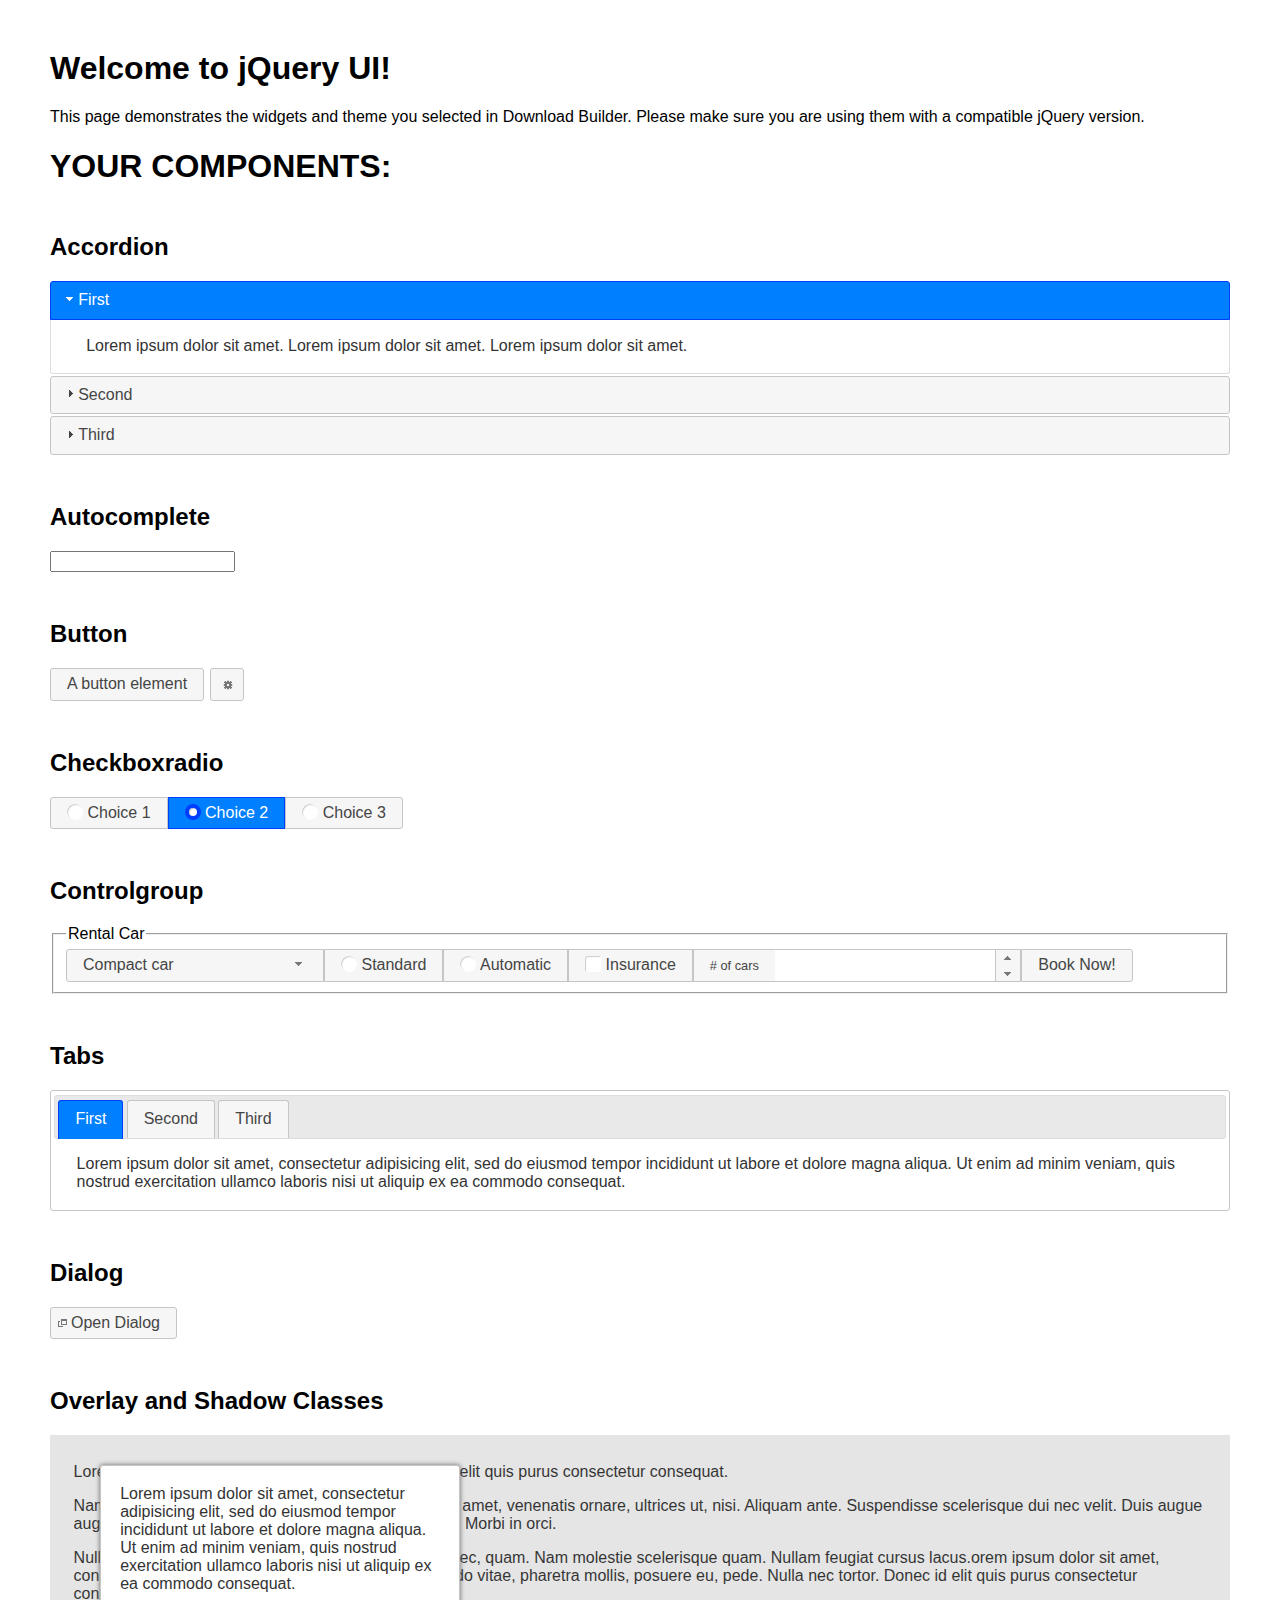
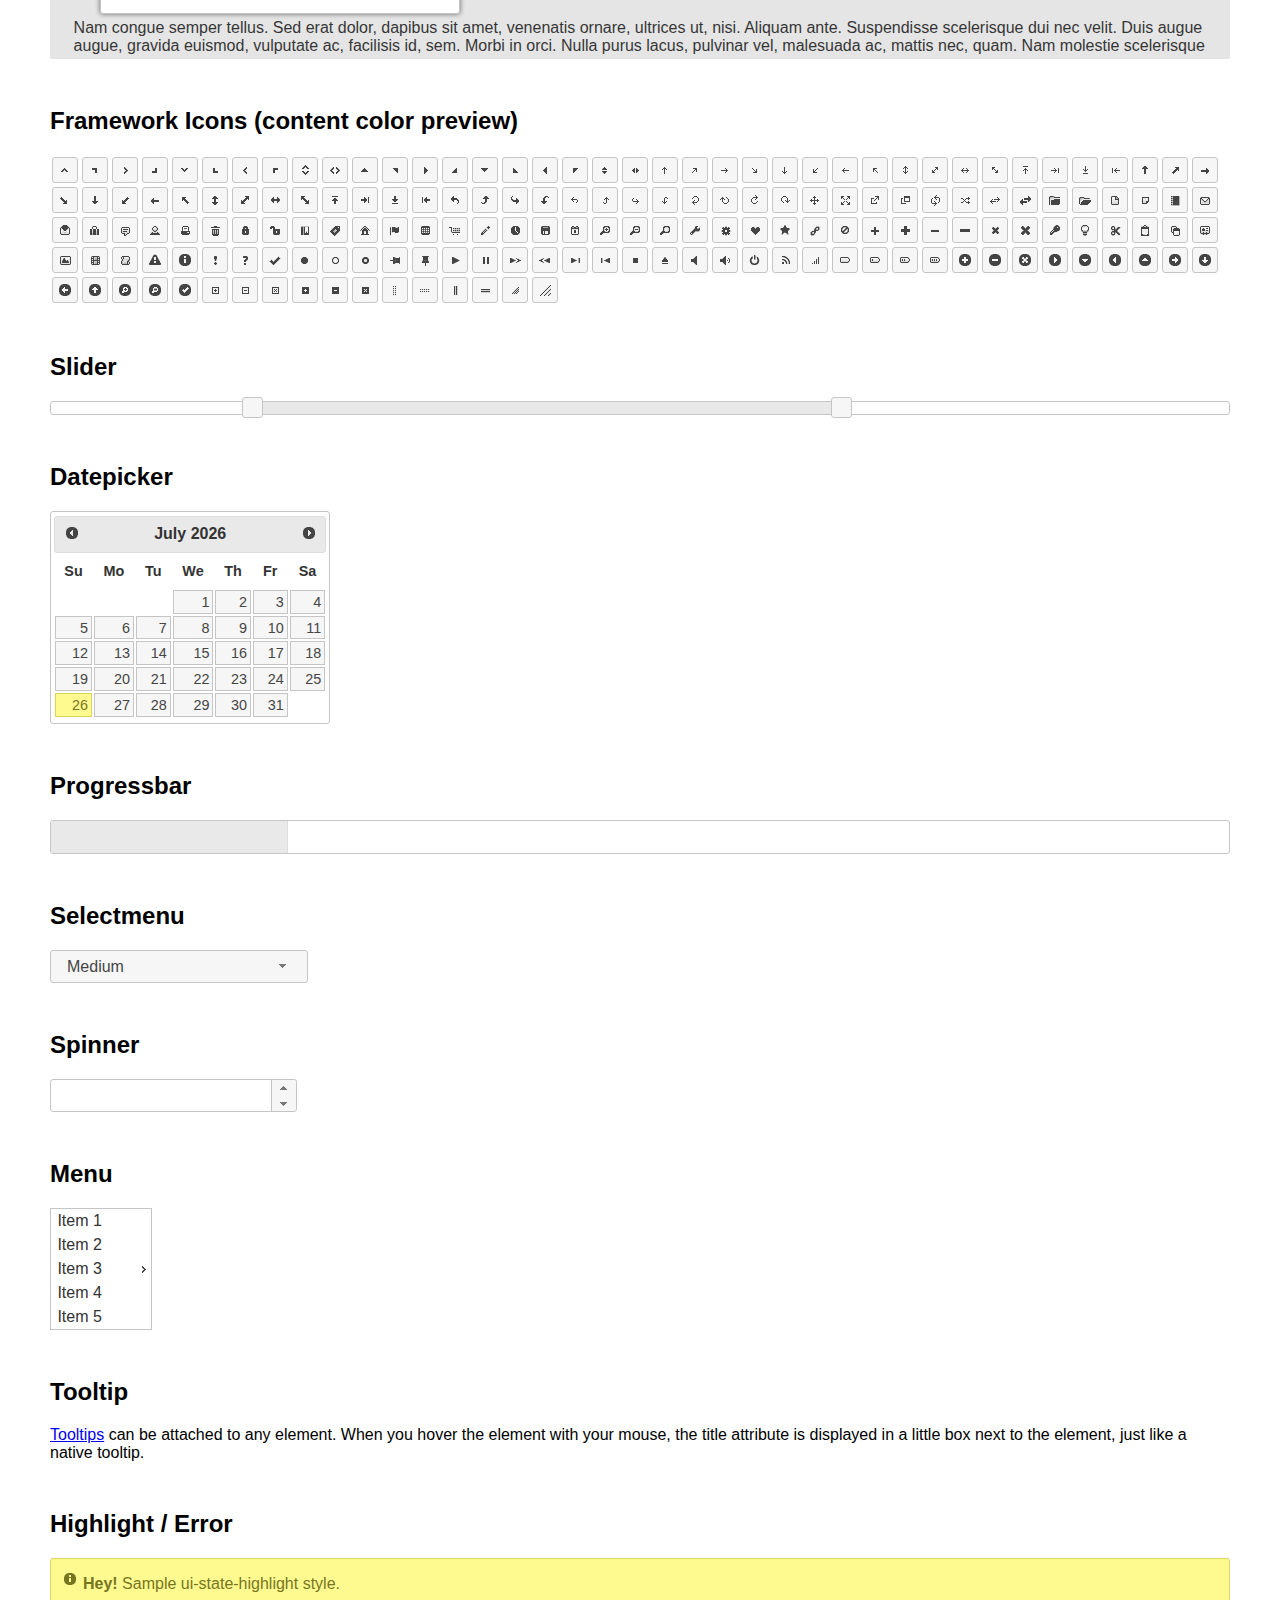
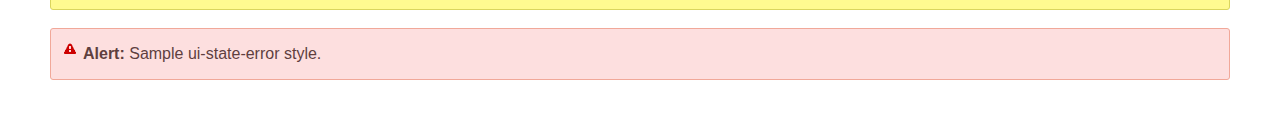
<file: libraries/jquery-ui-1.12.1/index.html>
<!doctype html>
<html lang="us">
<head>
	<meta charset="utf-8">
	<title>jQuery UI Example Page</title>
	<link href="jquery-ui.css" rel="stylesheet">
	<style>
	body{
		font-family: "Trebuchet MS", sans-serif;
		margin: 50px;
	}
	.demoHeaders {
		margin-top: 2em;
	}
	#dialog-link {
		padding: .4em 1em .4em 20px;
		text-decoration: none;
		position: relative;
	}
	#dialog-link span.ui-icon {
		margin: 0 5px 0 0;
		position: absolute;
		left: .2em;
		top: 50%;
		margin-top: -8px;
	}
	#icons {
		margin: 0;
		padding: 0;
	}
	#icons li {
		margin: 2px;
		position: relative;
		padding: 4px 0;
		cursor: pointer;
		float: left;
		list-style: none;
	}
	#icons span.ui-icon {
		float: left;
		margin: 0 4px;
	}
	.fakewindowcontain .ui-widget-overlay {
		position: absolute;
	}
	select {
		width: 200px;
	}
	</style>
</head>
<body>

<h1>Welcome to jQuery UI!</h1>

<div class="ui-widget">
	<p>This page demonstrates the widgets and theme you selected in Download Builder. Please make sure you are using them with a compatible jQuery version.</p>
</div>

<h1>YOUR COMPONENTS:</h1>


<!-- Accordion -->
<h2 class="demoHeaders">Accordion</h2>
<div id="accordion">
	<h3>First</h3>
	<div>Lorem ipsum dolor sit amet. Lorem ipsum dolor sit amet. Lorem ipsum dolor sit amet.</div>
	<h3>Second</h3>
	<div>Phasellus mattis tincidunt nibh.</div>
	<h3>Third</h3>
	<div>Nam dui erat, auctor a, dignissim quis.</div>
</div>



<!-- Autocomplete -->
<h2 class="demoHeaders">Autocomplete</h2>
<div>
	<input id="autocomplete" title="type &quot;a&quot;">
</div>



<!-- Button -->
<h2 class="demoHeaders">Button</h2>
<button id="button">A button element</button>
<button id="button-icon">An icon-only button</button>



<!-- Checkboxradio -->
<h2 class="demoHeaders">Checkboxradio</h2>
<form style="margin-top: 1em;">
	<div id="radioset">
		<input type="radio" id="radio1" name="radio"><label for="radio1">Choice 1</label>
		<input type="radio" id="radio2" name="radio" checked="checked"><label for="radio2">Choice 2</label>
		<input type="radio" id="radio3" name="radio"><label for="radio3">Choice 3</label>
	</div>
</form>



<!-- Controlgroup -->
<h2 class="demoHeaders">Controlgroup</h2>
<fieldset>
	<legend>Rental Car</legend>
	<div id="controlgroup">
		<select id="car-type">
			<option>Compact car</option>
			<option>Midsize car</option>
			<option>Full size car</option>
			<option>SUV</option>
			<option>Luxury</option>
			<option>Truck</option>
			<option>Van</option>
		</select>
		<label for="transmission-standard">Standard</label>
		<input type="radio" name="transmission" id="transmission-standard">
		<label for="transmission-automatic">Automatic</label>
		<input type="radio" name="transmission" id="transmission-automatic">
		<label for="insurance">Insurance</label>
		<input type="checkbox" name="insurance" id="insurance">
		<label for="horizontal-spinner" class="ui-controlgroup-label"># of cars</label>
		<input id="horizontal-spinner" class="ui-spinner-input">
		<button>Book Now!</button>
	</div>
</fieldset>



<!-- Tabs -->
<h2 class="demoHeaders">Tabs</h2>
<div id="tabs">
	<ul>
		<li><a href="#tabs-1">First</a></li>
		<li><a href="#tabs-2">Second</a></li>
		<li><a href="#tabs-3">Third</a></li>
	</ul>
	<div id="tabs-1">Lorem ipsum dolor sit amet, consectetur adipisicing elit, sed do eiusmod tempor incididunt ut labore et dolore magna aliqua. Ut enim ad minim veniam, quis nostrud exercitation ullamco laboris nisi ut aliquip ex ea commodo consequat.</div>
	<div id="tabs-2">Phasellus mattis tincidunt nibh. Cras orci urna, blandit id, pretium vel, aliquet ornare, felis. Maecenas scelerisque sem non nisl. Fusce sed lorem in enim dictum bibendum.</div>
	<div id="tabs-3">Nam dui erat, auctor a, dignissim quis, sollicitudin eu, felis. Pellentesque nisi urna, interdum eget, sagittis et, consequat vestibulum, lacus. Mauris porttitor ullamcorper augue.</div>
</div>



<h2 class="demoHeaders">Dialog</h2>
<p>
	<button id="dialog-link" class="ui-button ui-corner-all ui-widget">
		<span class="ui-icon ui-icon-newwin"></span>Open Dialog
	</button>
</p>

<h2 class="demoHeaders">Overlay and Shadow Classes</h2>
<div style="position: relative; width: 96%; height: 200px; padding:1% 2%; overflow:hidden;" class="fakewindowcontain">
	<p>Lorem ipsum dolor sit amet,  Nulla nec tortor. Donec id elit quis purus consectetur consequat. </p><p>Nam congue semper tellus. Sed erat dolor, dapibus sit amet, venenatis ornare, ultrices ut, nisi. Aliquam ante. Suspendisse scelerisque dui nec velit. Duis augue augue, gravida euismod, vulputate ac, facilisis id, sem. Morbi in orci. </p><p>Nulla purus lacus, pulvinar vel, malesuada ac, mattis nec, quam. Nam molestie scelerisque quam. Nullam feugiat cursus lacus.orem ipsum dolor sit amet, consectetur adipiscing elit. Donec libero risus, commodo vitae, pharetra mollis, posuere eu, pede. Nulla nec tortor. Donec id elit quis purus consectetur consequat. </p><p>Nam congue semper tellus. Sed erat dolor, dapibus sit amet, venenatis ornare, ultrices ut, nisi. Aliquam ante. Suspendisse scelerisque dui nec velit. Duis augue augue, gravida euismod, vulputate ac, facilisis id, sem. Morbi in orci. Nulla purus lacus, pulvinar vel, malesuada ac, mattis nec, quam. Nam molestie scelerisque quam. </p><p>Nullam feugiat cursus lacus.orem ipsum dolor sit amet, consectetur adipiscing elit. Donec libero risus, commodo vitae, pharetra mollis, posuere eu, pede. Nulla nec tortor. Donec id elit quis purus consectetur consequat. Nam congue semper tellus. Sed erat dolor, dapibus sit amet, venenatis ornare, ultrices ut, nisi. Aliquam ante. </p><p>Suspendisse scelerisque dui nec velit. Duis augue augue, gravida euismod, vulputate ac, facilisis id, sem. Morbi in orci. Nulla purus lacus, pulvinar vel, malesuada ac, mattis nec, quam. Nam molestie scelerisque quam. Nullam feugiat cursus lacus.orem ipsum dolor sit amet, consectetur adipiscing elit. Donec libero risus, commodo vitae, pharetra mollis, posuere eu, pede. Nulla nec tortor. Donec id elit quis purus consectetur consequat. Nam congue semper tellus. Sed erat dolor, dapibus sit amet, venenatis ornare, ultrices ut, nisi. </p>

	<!-- ui-dialog -->
	<div class="ui-widget-overlay ui-front"></div>
	<div style="position: absolute; width: 320px; left: 50px; top: 30px; padding: 1.2em" class="ui-widget ui-front ui-widget-content ui-corner-all ui-widget-shadow">
		Lorem ipsum dolor sit amet, consectetur adipisicing elit, sed do eiusmod tempor incididunt ut labore et dolore magna aliqua. Ut enim ad minim veniam, quis nostrud exercitation ullamco laboris nisi ut aliquip ex ea commodo consequat.
	</div>

</div>

<!-- ui-dialog -->
<div id="dialog" title="Dialog Title">
	<p>Lorem ipsum dolor sit amet, consectetur adipisicing elit, sed do eiusmod tempor incididunt ut labore et dolore magna aliqua. Ut enim ad minim veniam, quis nostrud exercitation ullamco laboris nisi ut aliquip ex ea commodo consequat.</p>
</div>



<h2 class="demoHeaders">Framework Icons (content color preview)</h2>
<ul id="icons" class="ui-widget ui-helper-clearfix">
	<li class="ui-state-default ui-corner-all" title=".ui-icon-caret-1-n"><span class="ui-icon ui-icon-caret-1-n"></span></li>
	<li class="ui-state-default ui-corner-all" title=".ui-icon-caret-1-ne"><span class="ui-icon ui-icon-caret-1-ne"></span></li>
	<li class="ui-state-default ui-corner-all" title=".ui-icon-caret-1-e"><span class="ui-icon ui-icon-caret-1-e"></span></li>
	<li class="ui-state-default ui-corner-all" title=".ui-icon-caret-1-se"><span class="ui-icon ui-icon-caret-1-se"></span></li>
	<li class="ui-state-default ui-corner-all" title=".ui-icon-caret-1-s"><span class="ui-icon ui-icon-caret-1-s"></span></li>
	<li class="ui-state-default ui-corner-all" title=".ui-icon-caret-1-sw"><span class="ui-icon ui-icon-caret-1-sw"></span></li>
	<li class="ui-state-default ui-corner-all" title=".ui-icon-caret-1-w"><span class="ui-icon ui-icon-caret-1-w"></span></li>
	<li class="ui-state-default ui-corner-all" title=".ui-icon-caret-1-nw"><span class="ui-icon ui-icon-caret-1-nw"></span></li>
	<li class="ui-state-default ui-corner-all" title=".ui-icon-caret-2-n-s"><span class="ui-icon ui-icon-caret-2-n-s"></span></li>
	<li class="ui-state-default ui-corner-all" title=".ui-icon-caret-2-e-w"><span class="ui-icon ui-icon-caret-2-e-w"></span></li>
	<li class="ui-state-default ui-corner-all" title=".ui-icon-triangle-1-n"><span class="ui-icon ui-icon-triangle-1-n"></span></li>
	<li class="ui-state-default ui-corner-all" title=".ui-icon-triangle-1-ne"><span class="ui-icon ui-icon-triangle-1-ne"></span></li>
	<li class="ui-state-default ui-corner-all" title=".ui-icon-triangle-1-e"><span class="ui-icon ui-icon-triangle-1-e"></span></li>
	<li class="ui-state-default ui-corner-all" title=".ui-icon-triangle-1-se"><span class="ui-icon ui-icon-triangle-1-se"></span></li>
	<li class="ui-state-default ui-corner-all" title=".ui-icon-triangle-1-s"><span class="ui-icon ui-icon-triangle-1-s"></span></li>
	<li class="ui-state-default ui-corner-all" title=".ui-icon-triangle-1-sw"><span class="ui-icon ui-icon-triangle-1-sw"></span></li>
	<li class="ui-state-default ui-corner-all" title=".ui-icon-triangle-1-w"><span class="ui-icon ui-icon-triangle-1-w"></span></li>
	<li class="ui-state-default ui-corner-all" title=".ui-icon-triangle-1-nw"><span class="ui-icon ui-icon-triangle-1-nw"></span></li>
	<li class="ui-state-default ui-corner-all" title=".ui-icon-triangle-2-n-s"><span class="ui-icon ui-icon-triangle-2-n-s"></span></li>
	<li class="ui-state-default ui-corner-all" title=".ui-icon-triangle-2-e-w"><span class="ui-icon ui-icon-triangle-2-e-w"></span></li>
	<li class="ui-state-default ui-corner-all" title=".ui-icon-arrow-1-n"><span class="ui-icon ui-icon-arrow-1-n"></span></li>
	<li class="ui-state-default ui-corner-all" title=".ui-icon-arrow-1-ne"><span class="ui-icon ui-icon-arrow-1-ne"></span></li>
	<li class="ui-state-default ui-corner-all" title=".ui-icon-arrow-1-e"><span class="ui-icon ui-icon-arrow-1-e"></span></li>
	<li class="ui-state-default ui-corner-all" title=".ui-icon-arrow-1-se"><span class="ui-icon ui-icon-arrow-1-se"></span></li>
	<li class="ui-state-default ui-corner-all" title=".ui-icon-arrow-1-s"><span class="ui-icon ui-icon-arrow-1-s"></span></li>
	<li class="ui-state-default ui-corner-all" title=".ui-icon-arrow-1-sw"><span class="ui-icon ui-icon-arrow-1-sw"></span></li>
	<li class="ui-state-default ui-corner-all" title=".ui-icon-arrow-1-w"><span class="ui-icon ui-icon-arrow-1-w"></span></li>
	<li class="ui-state-default ui-corner-all" title=".ui-icon-arrow-1-nw"><span class="ui-icon ui-icon-arrow-1-nw"></span></li>
	<li class="ui-state-default ui-corner-all" title=".ui-icon-arrow-2-n-s"><span class="ui-icon ui-icon-arrow-2-n-s"></span></li>
	<li class="ui-state-default ui-corner-all" title=".ui-icon-arrow-2-ne-sw"><span class="ui-icon ui-icon-arrow-2-ne-sw"></span></li>
	<li class="ui-state-default ui-corner-all" title=".ui-icon-arrow-2-e-w"><span class="ui-icon ui-icon-arrow-2-e-w"></span></li>
	<li class="ui-state-default ui-corner-all" title=".ui-icon-arrow-2-se-nw"><span class="ui-icon ui-icon-arrow-2-se-nw"></span></li>
	<li class="ui-state-default ui-corner-all" title=".ui-icon-arrowstop-1-n"><span class="ui-icon ui-icon-arrowstop-1-n"></span></li>
	<li class="ui-state-default ui-corner-all" title=".ui-icon-arrowstop-1-e"><span class="ui-icon ui-icon-arrowstop-1-e"></span></li>
	<li class="ui-state-default ui-corner-all" title=".ui-icon-arrowstop-1-s"><span class="ui-icon ui-icon-arrowstop-1-s"></span></li>
	<li class="ui-state-default ui-corner-all" title=".ui-icon-arrowstop-1-w"><span class="ui-icon ui-icon-arrowstop-1-w"></span></li>
	<li class="ui-state-default ui-corner-all" title=".ui-icon-arrowthick-1-n"><span class="ui-icon ui-icon-arrowthick-1-n"></span></li>
	<li class="ui-state-default ui-corner-all" title=".ui-icon-arrowthick-1-ne"><span class="ui-icon ui-icon-arrowthick-1-ne"></span></li>
	<li class="ui-state-default ui-corner-all" title=".ui-icon-arrowthick-1-e"><span class="ui-icon ui-icon-arrowthick-1-e"></span></li>
	<li class="ui-state-default ui-corner-all" title=".ui-icon-arrowthick-1-se"><span class="ui-icon ui-icon-arrowthick-1-se"></span></li>
	<li class="ui-state-default ui-corner-all" title=".ui-icon-arrowthick-1-s"><span class="ui-icon ui-icon-arrowthick-1-s"></span></li>
	<li class="ui-state-default ui-corner-all" title=".ui-icon-arrowthick-1-sw"><span class="ui-icon ui-icon-arrowthick-1-sw"></span></li>
	<li class="ui-state-default ui-corner-all" title=".ui-icon-arrowthick-1-w"><span class="ui-icon ui-icon-arrowthick-1-w"></span></li>
	<li class="ui-state-default ui-corner-all" title=".ui-icon-arrowthick-1-nw"><span class="ui-icon ui-icon-arrowthick-1-nw"></span></li>
	<li class="ui-state-default ui-corner-all" title=".ui-icon-arrowthick-2-n-s"><span class="ui-icon ui-icon-arrowthick-2-n-s"></span></li>
	<li class="ui-state-default ui-corner-all" title=".ui-icon-arrowthick-2-ne-sw"><span class="ui-icon ui-icon-arrowthick-2-ne-sw"></span></li>
	<li class="ui-state-default ui-corner-all" title=".ui-icon-arrowthick-2-e-w"><span class="ui-icon ui-icon-arrowthick-2-e-w"></span></li>
	<li class="ui-state-default ui-corner-all" title=".ui-icon-arrowthick-2-se-nw"><span class="ui-icon ui-icon-arrowthick-2-se-nw"></span></li>
	<li class="ui-state-default ui-corner-all" title=".ui-icon-arrowthickstop-1-n"><span class="ui-icon ui-icon-arrowthickstop-1-n"></span></li>
	<li class="ui-state-default ui-corner-all" title=".ui-icon-arrowthickstop-1-e"><span class="ui-icon ui-icon-arrowthickstop-1-e"></span></li>
	<li class="ui-state-default ui-corner-all" title=".ui-icon-arrowthickstop-1-s"><span class="ui-icon ui-icon-arrowthickstop-1-s"></span></li>
	<li class="ui-state-default ui-corner-all" title=".ui-icon-arrowthickstop-1-w"><span class="ui-icon ui-icon-arrowthickstop-1-w"></span></li>
	<li class="ui-state-default ui-corner-all" title=".ui-icon-arrowreturnthick-1-w"><span class="ui-icon ui-icon-arrowreturnthick-1-w"></span></li>
	<li class="ui-state-default ui-corner-all" title=".ui-icon-arrowreturnthick-1-n"><span class="ui-icon ui-icon-arrowreturnthick-1-n"></span></li>
	<li class="ui-state-default ui-corner-all" title=".ui-icon-arrowreturnthick-1-e"><span class="ui-icon ui-icon-arrowreturnthick-1-e"></span></li>
	<li class="ui-state-default ui-corner-all" title=".ui-icon-arrowreturnthick-1-s"><span class="ui-icon ui-icon-arrowreturnthick-1-s"></span></li>
	<li class="ui-state-default ui-corner-all" title=".ui-icon-arrowreturn-1-w"><span class="ui-icon ui-icon-arrowreturn-1-w"></span></li>
	<li class="ui-state-default ui-corner-all" title=".ui-icon-arrowreturn-1-n"><span class="ui-icon ui-icon-arrowreturn-1-n"></span></li>
	<li class="ui-state-default ui-corner-all" title=".ui-icon-arrowreturn-1-e"><span class="ui-icon ui-icon-arrowreturn-1-e"></span></li>
	<li class="ui-state-default ui-corner-all" title=".ui-icon-arrowreturn-1-s"><span class="ui-icon ui-icon-arrowreturn-1-s"></span></li>
	<li class="ui-state-default ui-corner-all" title=".ui-icon-arrowrefresh-1-w"><span class="ui-icon ui-icon-arrowrefresh-1-w"></span></li>
	<li class="ui-state-default ui-corner-all" title=".ui-icon-arrowrefresh-1-n"><span class="ui-icon ui-icon-arrowrefresh-1-n"></span></li>
	<li class="ui-state-default ui-corner-all" title=".ui-icon-arrowrefresh-1-e"><span class="ui-icon ui-icon-arrowrefresh-1-e"></span></li>
	<li class="ui-state-default ui-corner-all" title=".ui-icon-arrowrefresh-1-s"><span class="ui-icon ui-icon-arrowrefresh-1-s"></span></li>
	<li class="ui-state-default ui-corner-all" title=".ui-icon-arrow-4"><span class="ui-icon ui-icon-arrow-4"></span></li>
	<li class="ui-state-default ui-corner-all" title=".ui-icon-arrow-4-diag"><span class="ui-icon ui-icon-arrow-4-diag"></span></li>
	<li class="ui-state-default ui-corner-all" title=".ui-icon-extlink"><span class="ui-icon ui-icon-extlink"></span></li>
	<li class="ui-state-default ui-corner-all" title=".ui-icon-newwin"><span class="ui-icon ui-icon-newwin"></span></li>
	<li class="ui-state-default ui-corner-all" title=".ui-icon-refresh"><span class="ui-icon ui-icon-refresh"></span></li>
	<li class="ui-state-default ui-corner-all" title=".ui-icon-shuffle"><span class="ui-icon ui-icon-shuffle"></span></li>
	<li class="ui-state-default ui-corner-all" title=".ui-icon-transfer-e-w"><span class="ui-icon ui-icon-transfer-e-w"></span></li>
	<li class="ui-state-default ui-corner-all" title=".ui-icon-transferthick-e-w"><span class="ui-icon ui-icon-transferthick-e-w"></span></li>
	<li class="ui-state-default ui-corner-all" title=".ui-icon-folder-collapsed"><span class="ui-icon ui-icon-folder-collapsed"></span></li>
	<li class="ui-state-default ui-corner-all" title=".ui-icon-folder-open"><span class="ui-icon ui-icon-folder-open"></span></li>
	<li class="ui-state-default ui-corner-all" title=".ui-icon-document"><span class="ui-icon ui-icon-document"></span></li>
	<li class="ui-state-default ui-corner-all" title=".ui-icon-document-b"><span class="ui-icon ui-icon-document-b"></span></li>
	<li class="ui-state-default ui-corner-all" title=".ui-icon-note"><span class="ui-icon ui-icon-note"></span></li>
	<li class="ui-state-default ui-corner-all" title=".ui-icon-mail-closed"><span class="ui-icon ui-icon-mail-closed"></span></li>
	<li class="ui-state-default ui-corner-all" title=".ui-icon-mail-open"><span class="ui-icon ui-icon-mail-open"></span></li>
	<li class="ui-state-default ui-corner-all" title=".ui-icon-suitcase"><span class="ui-icon ui-icon-suitcase"></span></li>
	<li class="ui-state-default ui-corner-all" title=".ui-icon-comment"><span class="ui-icon ui-icon-comment"></span></li>
	<li class="ui-state-default ui-corner-all" title=".ui-icon-person"><span class="ui-icon ui-icon-person"></span></li>
	<li class="ui-state-default ui-corner-all" title=".ui-icon-print"><span class="ui-icon ui-icon-print"></span></li>
	<li class="ui-state-default ui-corner-all" title=".ui-icon-trash"><span class="ui-icon ui-icon-trash"></span></li>
	<li class="ui-state-default ui-corner-all" title=".ui-icon-locked"><span class="ui-icon ui-icon-locked"></span></li>
	<li class="ui-state-default ui-corner-all" title=".ui-icon-unlocked"><span class="ui-icon ui-icon-unlocked"></span></li>
	<li class="ui-state-default ui-corner-all" title=".ui-icon-bookmark"><span class="ui-icon ui-icon-bookmark"></span></li>
	<li class="ui-state-default ui-corner-all" title=".ui-icon-tag"><span class="ui-icon ui-icon-tag"></span></li>
	<li class="ui-state-default ui-corner-all" title=".ui-icon-home"><span class="ui-icon ui-icon-home"></span></li>
	<li class="ui-state-default ui-corner-all" title=".ui-icon-flag"><span class="ui-icon ui-icon-flag"></span></li>
	<li class="ui-state-default ui-corner-all" title=".ui-icon-calculator"><span class="ui-icon ui-icon-calculator"></span></li>
	<li class="ui-state-default ui-corner-all" title=".ui-icon-cart"><span class="ui-icon ui-icon-cart"></span></li>
	<li class="ui-state-default ui-corner-all" title=".ui-icon-pencil"><span class="ui-icon ui-icon-pencil"></span></li>
	<li class="ui-state-default ui-corner-all" title=".ui-icon-clock"><span class="ui-icon ui-icon-clock"></span></li>
	<li class="ui-state-default ui-corner-all" title=".ui-icon-disk"><span class="ui-icon ui-icon-disk"></span></li>
	<li class="ui-state-default ui-corner-all" title=".ui-icon-calendar"><span class="ui-icon ui-icon-calendar"></span></li>
	<li class="ui-state-default ui-corner-all" title=".ui-icon-zoomin"><span class="ui-icon ui-icon-zoomin"></span></li>
	<li class="ui-state-default ui-corner-all" title=".ui-icon-zoomout"><span class="ui-icon ui-icon-zoomout"></span></li>
	<li class="ui-state-default ui-corner-all" title=".ui-icon-search"><span class="ui-icon ui-icon-search"></span></li>
	<li class="ui-state-default ui-corner-all" title=".ui-icon-wrench"><span class="ui-icon ui-icon-wrench"></span></li>
	<li class="ui-state-default ui-corner-all" title=".ui-icon-gear"><span class="ui-icon ui-icon-gear"></span></li>
	<li class="ui-state-default ui-corner-all" title=".ui-icon-heart"><span class="ui-icon ui-icon-heart"></span></li>
	<li class="ui-state-default ui-corner-all" title=".ui-icon-star"><span class="ui-icon ui-icon-star"></span></li>
	<li class="ui-state-default ui-corner-all" title=".ui-icon-link"><span class="ui-icon ui-icon-link"></span></li>
	<li class="ui-state-default ui-corner-all" title=".ui-icon-cancel"><span class="ui-icon ui-icon-cancel"></span></li>
	<li class="ui-state-default ui-corner-all" title=".ui-icon-plus"><span class="ui-icon ui-icon-plus"></span></li>
	<li class="ui-state-default ui-corner-all" title=".ui-icon-plusthick"><span class="ui-icon ui-icon-plusthick"></span></li>
	<li class="ui-state-default ui-corner-all" title=".ui-icon-minus"><span class="ui-icon ui-icon-minus"></span></li>
	<li class="ui-state-default ui-corner-all" title=".ui-icon-minusthick"><span class="ui-icon ui-icon-minusthick"></span></li>
	<li class="ui-state-default ui-corner-all" title=".ui-icon-close"><span class="ui-icon ui-icon-close"></span></li>
	<li class="ui-state-default ui-corner-all" title=".ui-icon-closethick"><span class="ui-icon ui-icon-closethick"></span></li>
	<li class="ui-state-default ui-corner-all" title=".ui-icon-key"><span class="ui-icon ui-icon-key"></span></li>
	<li class="ui-state-default ui-corner-all" title=".ui-icon-lightbulb"><span class="ui-icon ui-icon-lightbulb"></span></li>
	<li class="ui-state-default ui-corner-all" title=".ui-icon-scissors"><span class="ui-icon ui-icon-scissors"></span></li>
	<li class="ui-state-default ui-corner-all" title=".ui-icon-clipboard"><span class="ui-icon ui-icon-clipboard"></span></li>
	<li class="ui-state-default ui-corner-all" title=".ui-icon-copy"><span class="ui-icon ui-icon-copy"></span></li>
	<li class="ui-state-default ui-corner-all" title=".ui-icon-contact"><span class="ui-icon ui-icon-contact"></span></li>
	<li class="ui-state-default ui-corner-all" title=".ui-icon-image"><span class="ui-icon ui-icon-image"></span></li>
	<li class="ui-state-default ui-corner-all" title=".ui-icon-video"><span class="ui-icon ui-icon-video"></span></li>
	<li class="ui-state-default ui-corner-all" title=".ui-icon-script"><span class="ui-icon ui-icon-script"></span></li>
	<li class="ui-state-default ui-corner-all" title=".ui-icon-alert"><span class="ui-icon ui-icon-alert"></span></li>
	<li class="ui-state-default ui-corner-all" title=".ui-icon-info"><span class="ui-icon ui-icon-info"></span></li>
	<li class="ui-state-default ui-corner-all" title=".ui-icon-notice"><span class="ui-icon ui-icon-notice"></span></li>
	<li class="ui-state-default ui-corner-all" title=".ui-icon-help"><span class="ui-icon ui-icon-help"></span></li>
	<li class="ui-state-default ui-corner-all" title=".ui-icon-check"><span class="ui-icon ui-icon-check"></span></li>
	<li class="ui-state-default ui-corner-all" title=".ui-icon-bullet"><span class="ui-icon ui-icon-bullet"></span></li>
	<li class="ui-state-default ui-corner-all" title=".ui-icon-radio-off"><span class="ui-icon ui-icon-radio-off"></span></li>
	<li class="ui-state-default ui-corner-all" title=".ui-icon-radio-on"><span class="ui-icon ui-icon-radio-on"></span></li>
	<li class="ui-state-default ui-corner-all" title=".ui-icon-pin-w"><span class="ui-icon ui-icon-pin-w"></span></li>
	<li class="ui-state-default ui-corner-all" title=".ui-icon-pin-s"><span class="ui-icon ui-icon-pin-s"></span></li>
	<li class="ui-state-default ui-corner-all" title=".ui-icon-play"><span class="ui-icon ui-icon-play"></span></li>
	<li class="ui-state-default ui-corner-all" title=".ui-icon-pause"><span class="ui-icon ui-icon-pause"></span></li>
	<li class="ui-state-default ui-corner-all" title=".ui-icon-seek-next"><span class="ui-icon ui-icon-seek-next"></span></li>
	<li class="ui-state-default ui-corner-all" title=".ui-icon-seek-prev"><span class="ui-icon ui-icon-seek-prev"></span></li>
	<li class="ui-state-default ui-corner-all" title=".ui-icon-seek-end"><span class="ui-icon ui-icon-seek-end"></span></li>
	<li class="ui-state-default ui-corner-all" title=".ui-icon-seek-first"><span class="ui-icon ui-icon-seek-first"></span></li>
	<li class="ui-state-default ui-corner-all" title=".ui-icon-stop"><span class="ui-icon ui-icon-stop"></span></li>
	<li class="ui-state-default ui-corner-all" title=".ui-icon-eject"><span class="ui-icon ui-icon-eject"></span></li>
	<li class="ui-state-default ui-corner-all" title=".ui-icon-volume-off"><span class="ui-icon ui-icon-volume-off"></span></li>
	<li class="ui-state-default ui-corner-all" title=".ui-icon-volume-on"><span class="ui-icon ui-icon-volume-on"></span></li>
	<li class="ui-state-default ui-corner-all" title=".ui-icon-power"><span class="ui-icon ui-icon-power"></span></li>
	<li class="ui-state-default ui-corner-all" title=".ui-icon-signal-diag"><span class="ui-icon ui-icon-signal-diag"></span></li>
	<li class="ui-state-default ui-corner-all" title=".ui-icon-signal"><span class="ui-icon ui-icon-signal"></span></li>
	<li class="ui-state-default ui-corner-all" title=".ui-icon-battery-0"><span class="ui-icon ui-icon-battery-0"></span></li>
	<li class="ui-state-default ui-corner-all" title=".ui-icon-battery-1"><span class="ui-icon ui-icon-battery-1"></span></li>
	<li class="ui-state-default ui-corner-all" title=".ui-icon-battery-2"><span class="ui-icon ui-icon-battery-2"></span></li>
	<li class="ui-state-default ui-corner-all" title=".ui-icon-battery-3"><span class="ui-icon ui-icon-battery-3"></span></li>
	<li class="ui-state-default ui-corner-all" title=".ui-icon-circle-plus"><span class="ui-icon ui-icon-circle-plus"></span></li>
	<li class="ui-state-default ui-corner-all" title=".ui-icon-circle-minus"><span class="ui-icon ui-icon-circle-minus"></span></li>
	<li class="ui-state-default ui-corner-all" title=".ui-icon-circle-close"><span class="ui-icon ui-icon-circle-close"></span></li>
	<li class="ui-state-default ui-corner-all" title=".ui-icon-circle-triangle-e"><span class="ui-icon ui-icon-circle-triangle-e"></span></li>
	<li class="ui-state-default ui-corner-all" title=".ui-icon-circle-triangle-s"><span class="ui-icon ui-icon-circle-triangle-s"></span></li>
	<li class="ui-state-default ui-corner-all" title=".ui-icon-circle-triangle-w"><span class="ui-icon ui-icon-circle-triangle-w"></span></li>
	<li class="ui-state-default ui-corner-all" title=".ui-icon-circle-triangle-n"><span class="ui-icon ui-icon-circle-triangle-n"></span></li>
	<li class="ui-state-default ui-corner-all" title=".ui-icon-circle-arrow-e"><span class="ui-icon ui-icon-circle-arrow-e"></span></li>
	<li class="ui-state-default ui-corner-all" title=".ui-icon-circle-arrow-s"><span class="ui-icon ui-icon-circle-arrow-s"></span></li>
	<li class="ui-state-default ui-corner-all" title=".ui-icon-circle-arrow-w"><span class="ui-icon ui-icon-circle-arrow-w"></span></li>
	<li class="ui-state-default ui-corner-all" title=".ui-icon-circle-arrow-n"><span class="ui-icon ui-icon-circle-arrow-n"></span></li>
	<li class="ui-state-default ui-corner-all" title=".ui-icon-circle-zoomin"><span class="ui-icon ui-icon-circle-zoomin"></span></li>
	<li class="ui-state-default ui-corner-all" title=".ui-icon-circle-zoomout"><span class="ui-icon ui-icon-circle-zoomout"></span></li>
	<li class="ui-state-default ui-corner-all" title=".ui-icon-circle-check"><span class="ui-icon ui-icon-circle-check"></span></li>
	<li class="ui-state-default ui-corner-all" title=".ui-icon-circlesmall-plus"><span class="ui-icon ui-icon-circlesmall-plus"></span></li>
	<li class="ui-state-default ui-corner-all" title=".ui-icon-circlesmall-minus"><span class="ui-icon ui-icon-circlesmall-minus"></span></li>
	<li class="ui-state-default ui-corner-all" title=".ui-icon-circlesmall-close"><span class="ui-icon ui-icon-circlesmall-close"></span></li>
	<li class="ui-state-default ui-corner-all" title=".ui-icon-squaresmall-plus"><span class="ui-icon ui-icon-squaresmall-plus"></span></li>
	<li class="ui-state-default ui-corner-all" title=".ui-icon-squaresmall-minus"><span class="ui-icon ui-icon-squaresmall-minus"></span></li>
	<li class="ui-state-default ui-corner-all" title=".ui-icon-squaresmall-close"><span class="ui-icon ui-icon-squaresmall-close"></span></li>
	<li class="ui-state-default ui-corner-all" title=".ui-icon-grip-dotted-vertical"><span class="ui-icon ui-icon-grip-dotted-vertical"></span></li>
	<li class="ui-state-default ui-corner-all" title=".ui-icon-grip-dotted-horizontal"><span class="ui-icon ui-icon-grip-dotted-horizontal"></span></li>
	<li class="ui-state-default ui-corner-all" title=".ui-icon-grip-solid-vertical"><span class="ui-icon ui-icon-grip-solid-vertical"></span></li>
	<li class="ui-state-default ui-corner-all" title=".ui-icon-grip-solid-horizontal"><span class="ui-icon ui-icon-grip-solid-horizontal"></span></li>
	<li class="ui-state-default ui-corner-all" title=".ui-icon-gripsmall-diagonal-se"><span class="ui-icon ui-icon-gripsmall-diagonal-se"></span></li>
	<li class="ui-state-default ui-corner-all" title=".ui-icon-grip-diagonal-se"><span class="ui-icon ui-icon-grip-diagonal-se"></span></li>
</ul>


<!-- Slider -->
<h2 class="demoHeaders">Slider</h2>
<div id="slider"></div>



<!-- Datepicker -->
<h2 class="demoHeaders">Datepicker</h2>
<div id="datepicker"></div>



<!-- Progressbar -->
<h2 class="demoHeaders">Progressbar</h2>
<div id="progressbar"></div>



<!-- Progressbar -->
<h2 class="demoHeaders">Selectmenu</h2>
<select id="selectmenu">
	<option>Slower</option>
	<option>Slow</option>
	<option selected="selected">Medium</option>
	<option>Fast</option>
	<option>Faster</option>
</select>



<!-- Spinner -->
<h2 class="demoHeaders">Spinner</h2>
<input id="spinner">



<!-- Menu -->
<h2 class="demoHeaders">Menu</h2>
<ul style="width:100px;" id="menu">
	<li><div>Item 1</div></li>
	<li><div>Item 2</div></li>
	<li><div>Item 3</div>
		<ul>
			<li><div>Item 3-1</div></li>
			<li><div>Item 3-2</div></li>
			<li><div>Item 3-3</div></li>
			<li><div>Item 3-4</div></li>
			<li><div>Item 3-5</div></li>
		</ul>
	</li>
	<li><div>Item 4</div></li>
	<li><div>Item 5</div></li>
</ul>



<!-- Tooltip -->
<h2 class="demoHeaders">Tooltip</h2>
<p id="tooltip">
	<a href="#" title="That&apos;s what this widget is">Tooltips</a> can be attached to any element. When you hover
the element with your mouse, the title attribute is displayed in a little box next to the element, just like a native tooltip.
</p>


<!-- Highlight / Error -->
<h2 class="demoHeaders">Highlight / Error</h2>
<div class="ui-widget">
	<div class="ui-state-highlight ui-corner-all" style="margin-top: 20px; padding: 0 .7em;">
		<p><span class="ui-icon ui-icon-info" style="float: left; margin-right: .3em;"></span>
		<strong>Hey!</strong> Sample ui-state-highlight style.</p>
	</div>
</div>
<br>
<div class="ui-widget">
	<div class="ui-state-error ui-corner-all" style="padding: 0 .7em;">
		<p><span class="ui-icon ui-icon-alert" style="float: left; margin-right: .3em;"></span>
		<strong>Alert:</strong> Sample ui-state-error style.</p>
	</div>
</div>

<script src="external/jquery/jquery.js"></script>
<script src="jquery-ui.js"></script>
<script>

$( "#accordion" ).accordion();



var availableTags = [
	"ActionScript",
	"AppleScript",
	"Asp",
	"BASIC",
	"C",
	"C++",
	"Clojure",
	"COBOL",
	"ColdFusion",
	"Erlang",
	"Fortran",
	"Groovy",
	"Haskell",
	"Java",
	"JavaScript",
	"Lisp",
	"Perl",
	"PHP",
	"Python",
	"Ruby",
	"Scala",
	"Scheme"
];
$( "#autocomplete" ).autocomplete({
	source: availableTags
});



$( "#button" ).button();
$( "#button-icon" ).button({
	icon: "ui-icon-gear",
	showLabel: false
});



$( "#radioset" ).buttonset();



$( "#controlgroup" ).controlgroup();



$( "#tabs" ).tabs();



$( "#dialog" ).dialog({
	autoOpen: false,
	width: 400,
	buttons: [
		{
			text: "Ok",
			click: function() {
				$( this ).dialog( "close" );
			}
		},
		{
			text: "Cancel",
			click: function() {
				$( this ).dialog( "close" );
			}
		}
	]
});

// Link to open the dialog
$( "#dialog-link" ).click(function( event ) {
	$( "#dialog" ).dialog( "open" );
	event.preventDefault();
});



$( "#datepicker" ).datepicker({
	inline: true
});



$( "#slider" ).slider({
	range: true,
	values: [ 17, 67 ]
});



$( "#progressbar" ).progressbar({
	value: 20
});



$( "#spinner" ).spinner();



$( "#menu" ).menu();



$( "#tooltip" ).tooltip();



$( "#selectmenu" ).selectmenu();


// Hover states on the static widgets
$( "#dialog-link, #icons li" ).hover(
	function() {
		$( this ).addClass( "ui-state-hover" );
	},
	function() {
		$( this ).removeClass( "ui-state-hover" );
	}
);
</script>
</body>
</html>
</file>
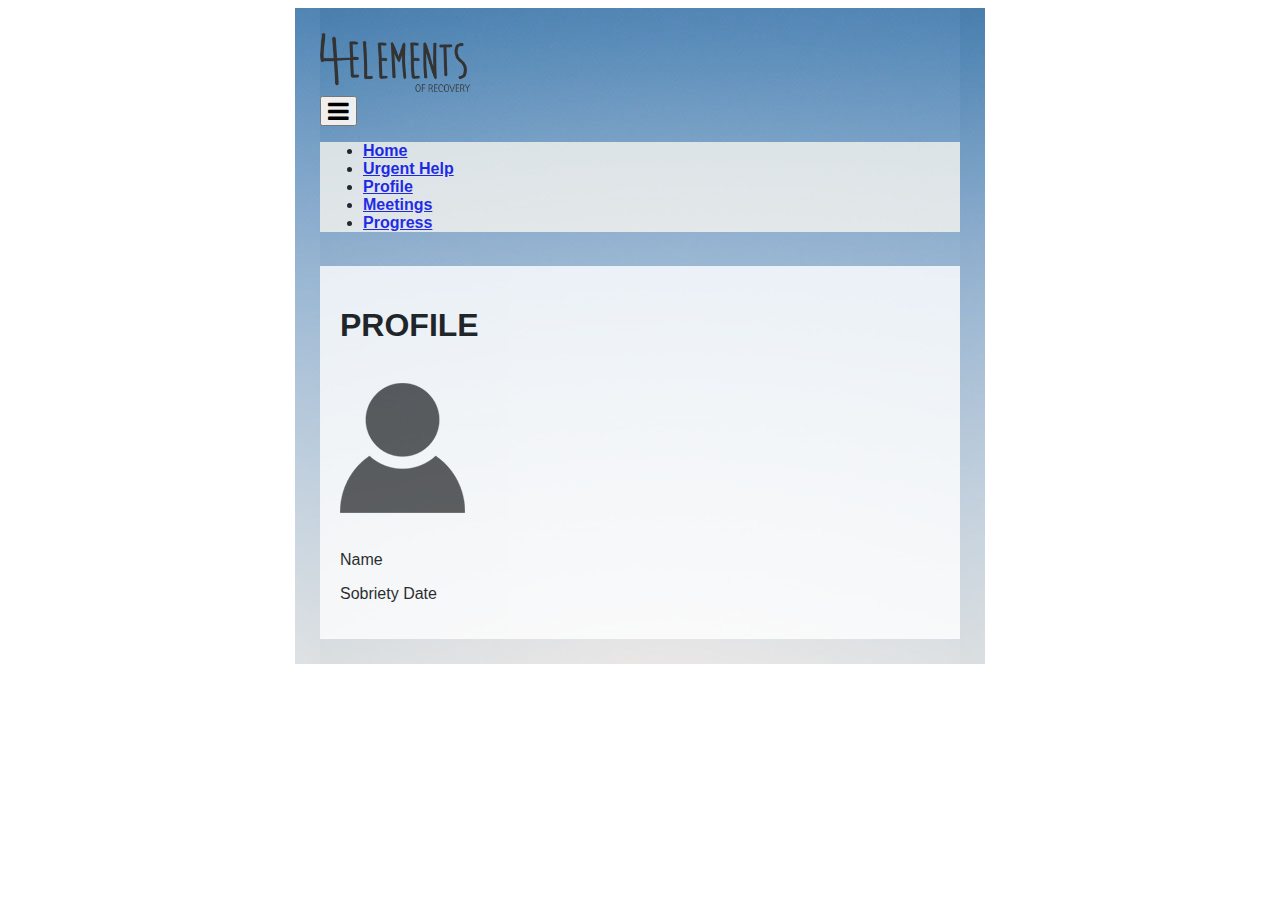
<file: profile.html>
<!DOCTYPE html>
<html lang="en">
  <head>
    <title>Your Progress</title>
    <!-- Required meta tags -->
    <meta charset="utf-8">
    <meta name="viewport" content="width=device-width, initial-scale=1, shrink-to-fit=no">

    <!-- Bootstrap CSS -->
    <link rel="stylesheet" href="https://maxcdn.bootstrapcdn.com/bootstrap/4.0.0-beta/css/bootstrap.min.css" integrity="sha384-/Y6pD6FV/Vv2HJnA6t+vslU6fwYXjCFtcEpHbNJ0lyAFsXTsjBbfaDjzALeQsN6M" crossorigin="anonymous">
    <link rel="stylesheet" href="https://cdnjs.cloudflare.com/ajax/libs/font-awesome/4.7.0/css/font-awesome.min.css">
    <link rel="stylesheet" href="libraries/jquery-ui-1.12.1/jquery-ui.min.css">
    <link rel="stylesheet" href="css/main.css">
  </head>
  <body>
    <!-- Our Code Starts Here -->

    <div class="blue-background">
      <div class="row">
        <div class="col-1">
          <img src="images/logo.png" alt="4 Elements" width=150>
        </div>
            <div class="col-11 align-right">
            <!--Navbar-->
            <nav class="navbar navbar-light light-blue lighten-4">
            <!-- Navbar brand -->
                <a class="navbar-brand" href="#"></a>
                <!-- Collapse button -->
                <button class="navbar-toggler toggler-example" type="button" data-toggle="collapse" data-target="#navbarSupportedContent1" aria-controls="navbarSupportedContent1"
                aria-expanded="false" aria-label="Toggle navigation"><span class="dark-blue-text"><i class="fa fa-bars fa-1x"></i></span></button>

                <!-- Collapsible content -->
                    <div class="collapse navbar-collapse" id="navbarSupportedContent1">
                    <!-- Links -->
                        <ul class="navbar-nav mr-auto">
                              <li class="nav-item active">
                              <a class="nav-link" href="#">Home <span class="sr-only">(current)</span></a>
                              </li>
                                <li class="nav-item">
                                <a class="nav-link" href="help.html">Urgent Help</a>
                                </li>
                              <li class="nav-item">
                              <a class="nav-link" href="profile.html">Profile</a>
                            </li>
                              <li class="nav-item">
                                <a class="nav-link" href="meetings.html">Meetings</a>
                              </li>
                          <li class="nav-item">
                          <a class="nav-link" href="results.html">Progress</a>
                          </li>
                        </ul>
                    <!-- Links -->
                    </div>
        <!-- Collapsible content -->
              </nav>
            </div>
        </div>
<!--/.Navbar-->

  <div class="row-1">
    <div class="col">
      <br>
      <div style="background-color:white;opacity:.8;
                padding:20px;">
  <h1> PROFILE </h1>
  <br>
  <img src="images/person.png" alt="profile"> <br>
  <br>
  <p> Name </p>
  <p> Sobriety Date </p>
  </div>
</div>
</div>
</div>
    <!-- Our Code Ends Here -->
    <!-- Optional JavaScript -->
    <!-- jQuery first, then Popper.js, then Bootstrap JS, then custom JS in the "bucket" -->
    <script src="https://cdnjs.cloudflare.com/ajax/libs/jquery/3.2.1/jquery.js"></script>
    <script src="libraries/jquery-ui-1.12.1/jquery-ui.min.js"></script>
    <script src="https://cdnjs.cloudflare.com/ajax/libs/popper.js/1.11.0/umd/popper.min.js" integrity="sha384-b/U6ypiBEHpOf/4+1nzFpr53nxSS+GLCkfwBdFNTxtclqqenISfwAzpKaMNFNmj4" crossorigin="anonymous"></script>
    <script src ="https://maxcdn.bootstrapcdn.com/bootstrap/4.0.0-beta/js/bootstrap.min.js" integrity="sha384-h0AbiXch4ZDo7tp9hKZ4TsHbi047NrKGLO3SEJAg45jXxnGIfYzk4Si90RDIqNm1" crossorigin="anonymous"></script>
    <script src="js/bucket.js"></script>

  </body>
</html>
</file>
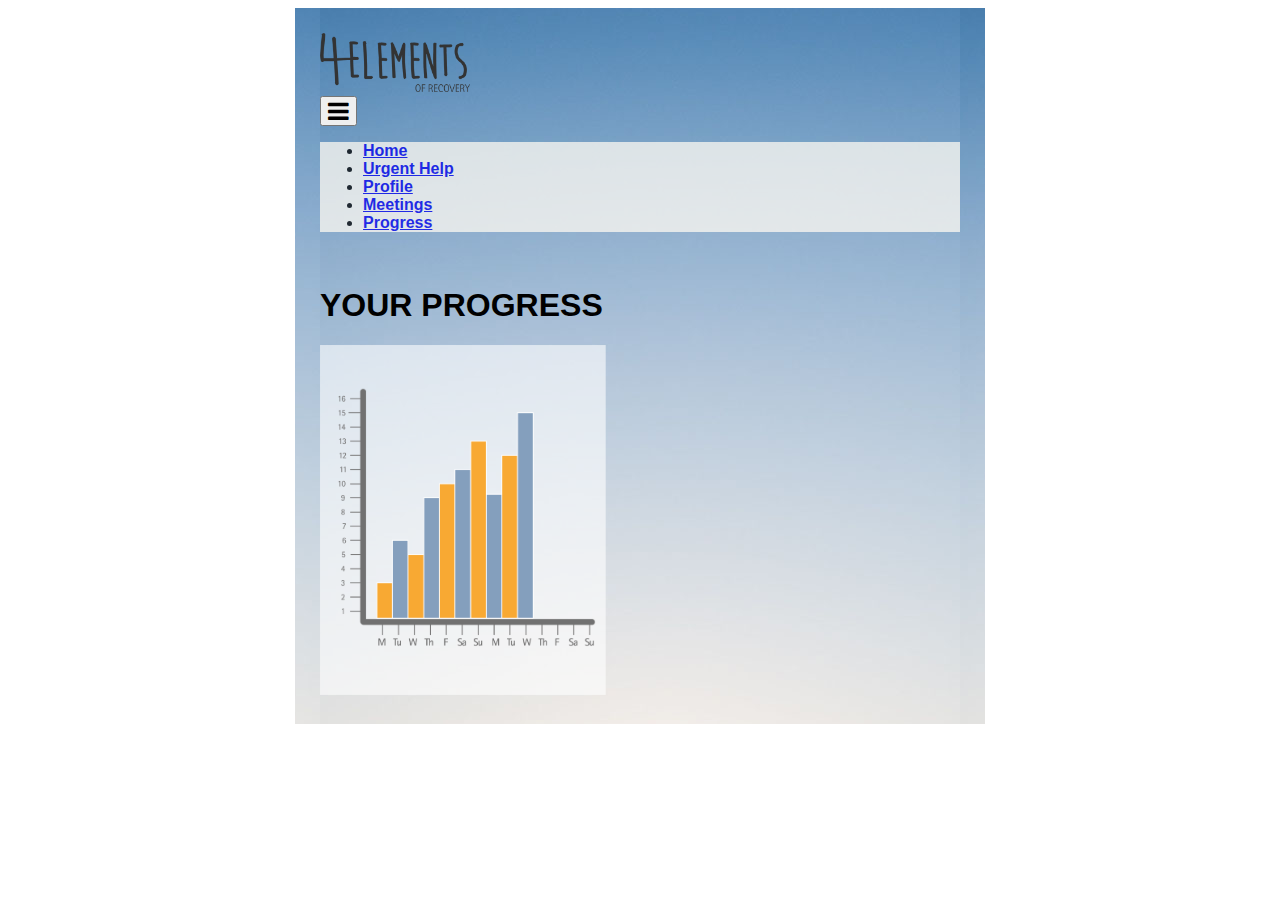
<file: results.html>
<!DOCTYPE html>
<html lang="en">
  <head>
    <title>Your Progress</title>
    <!-- Required meta tags -->
    <meta charset="utf-8">
    <meta name="viewport" content="width=device-width, initial-scale=1, shrink-to-fit=no">

    <!-- Bootstrap CSS -->
    <link rel="stylesheet" href="https://maxcdn.bootstrapcdn.com/bootstrap/4.0.0-beta/css/bootstrap.min.css" integrity="sha384-/Y6pD6FV/Vv2HJnA6t+vslU6fwYXjCFtcEpHbNJ0lyAFsXTsjBbfaDjzALeQsN6M" crossorigin="anonymous">
    <link rel="stylesheet" href="https://cdnjs.cloudflare.com/ajax/libs/font-awesome/4.7.0/css/font-awesome.min.css">
    <link rel="stylesheet" href="libraries/jquery-ui-1.12.1/jquery-ui.min.css">
    <link rel="stylesheet" href="css/main.css">
  </head>
  <body>
    <!-- Our Code Starts Here -->

    <div class="container">
    <div class="blue-background">
      <div class="row">
        <div class="col-1">
          <img src="images/logo.png" alt="4 Elements" width=150>
        </div>
            <div class="col-11 align-right">
            <!--Navbar-->
            <nav class="navbar navbar-light light-blue lighten-4">
            <!-- Navbar brand -->
                <a class="navbar-brand" href="#"></a>
                <!-- Collapse button -->
                <button class="navbar-toggler toggler-example" type="button" data-toggle="collapse" data-target="#navbarSupportedContent1" aria-controls="navbarSupportedContent1"
                aria-expanded="false" aria-label="Toggle navigation"><span class="dark-blue-text"><i class="fa fa-bars fa-1x"></i></span></button>

                <!-- Collapsible content -->
                    <div class="collapse navbar-collapse" id="navbarSupportedContent1">
                    <!-- Links -->
                        <ul class="navbar-nav mr-auto">
                              <li class="nav-item active">
                              <a class="nav-link" href="#">Home <span class="sr-only">(current)</span></a>
                              </li>
                                <li class="nav-item">
                                <a class="nav-link" href="help.html">Urgent Help</a>
                                </li>
                              <li class="nav-item">
                              <a class="nav-link" href="profile.html">Profile</a>
                            </li>
                              <li class="nav-item">
                                <a class="nav-link" href="meetings.html">Meetings</a>
                              </li>
                          <li class="nav-item">
                          <a class="nav-link" href="results.html">Progress</a>
                          </li>
                        </ul>
                    <!-- Links -->
                    </div>
        <!-- Collapsible content -->
              </nav>
            </div>
        </div>
<!--/.Navbar-->

      <div class="row-2">
          <div class="col">
            <br>
            <h1> YOUR PROGRESS </h1>
            <img src="images/chart.png" alt="chart" height="350">
          </div>
</div>
</div>
</div>
    <!-- Our Code Ends Here -->
    <!-- Optional JavaScript -->
    <!-- jQuery first, then Popper.js, then Bootstrap JS, then custom JS in the "bucket" -->
    <script src="https://cdnjs.cloudflare.com/ajax/libs/jquery/3.2.1/jquery.js"></script>
    <script src="libraries/jquery-ui-1.12.1/jquery-ui.min.js"></script>
    <script src="https://cdnjs.cloudflare.com/ajax/libs/popper.js/1.11.0/umd/popper.min.js" integrity="sha384-b/U6ypiBEHpOf/4+1nzFpr53nxSS+GLCkfwBdFNTxtclqqenISfwAzpKaMNFNmj4" crossorigin="anonymous"></script>
    <script src ="https://maxcdn.bootstrapcdn.com/bootstrap/4.0.0-beta/js/bootstrap.min.js" integrity="sha384-h0AbiXch4ZDo7tp9hKZ4TsHbi047NrKGLO3SEJAg45jXxnGIfYzk4Si90RDIqNm1" crossorigin="anonymous"></script>
    <script src="js/bucket.js"></script>

  </body>
</html>
</file>
<file: css/main.css>
.blue-background {
background-image: url("../images/background.jpg");
background-position: center top;
max-width: 640px;
background-size: 640px 960px;
padding: 25px;
margin: auto;
font-family: 'Open Sans', sans-serif;

}

.img {padding-bottom:20;}

.h1 {text-align:center;}

.car-shape2{
  background-color: white;
  padding: 30px;
  text-indent: 20px,
}


.car-shape {
  background-color: white;
}

.fa-1x {
    font-size: 1.5rem;
}
.navbar-toggler.toggler-example {
    cursor: pointer;
}

#navbarSupportedContent1 {
  background-color: #FEFAF2;
  padding-left: 3px;
  opacity: 0.75;
  font-weight:bold;
}

.hidden {
  display: none;
}

#start{
  background-color: #93bedb;
  padding: 12px;
  width: 200px;
}

#test{
  background-color: #93bedb;
}

#test2{
  background-color: #93bedb;
}

#test3{
  background-color: #93bedb;
}

#test4{
  background-color: #93bedb;
}

#test5{
  background-color: #93bedb;
}

<style type="text/css">
   .block {
      display: block;
   }  </style>

#count-checked-checkboxes,
.form-required {
    color:red;
}

td {
    padding: 10px;
  }
</file>
